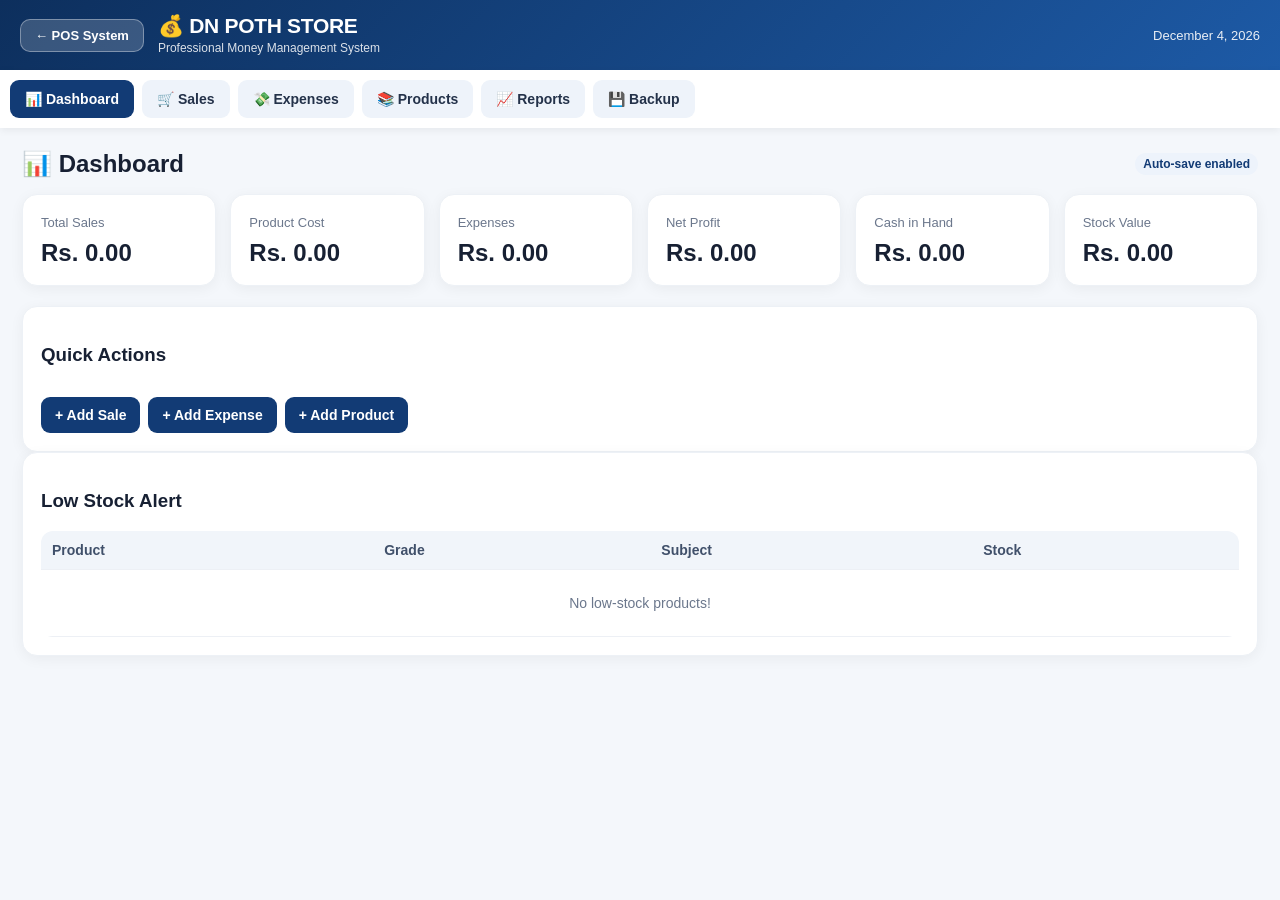
<file: public/money-manager.html>
<!DOCTYPE html>
<html lang="en">
<head>
<meta charset="UTF-8">
<meta name="viewport" content="width=device-width,initial-scale=1">
<title>DN POTH STORE — Money Manager</title>
<style>
:root{--primary:#123b75;--primary2:#1d5aa6;--bg:#f4f7fb;--card:#fff;--text:#172033;--muted:#6b778c;--border:#e0e6ef;--danger:#c0392b;--success:#138a4b;--warning:#a66a00}
*{box-sizing:border-box}body{margin:0;font-family:Inter,Arial,sans-serif;background:var(--bg);color:var(--text)}
.topbar{background:linear-gradient(135deg,#0d2f5d,#1d5aa6);color:#fff;padding:14px 20px;display:flex;justify-content:space-between;align-items:center;gap:12px;flex-wrap:wrap;box-shadow:0 3px 15px #0002}
.topbar-left{display:flex;align-items:center;gap:14px}
.back-btn{display:inline-flex;align-items:center;gap:7px;background:rgba(255,255,255,0.18);border:1.5px solid rgba(255,255,255,0.35);color:#fff;padding:8px 14px;border-radius:10px;text-decoration:none;font-size:13px;font-weight:700;transition:background .2s}
.back-btn:hover{background:rgba(255,255,255,0.30)}
.topbar h1{margin:0;font-size:21px;font-weight:800;letter-spacing:-.3px}
.topbar small{opacity:.85;font-size:12px}.date{font-size:13px;opacity:.9}
nav{background:#fff;padding:10px;display:flex;gap:8px;overflow:auto;box-shadow:0 2px 8px #0001;position:sticky;top:0;z-index:5}
nav button{border:0;background:#eef3fa;color:#24324a;padding:11px 15px;border-radius:9px;cursor:pointer;white-space:nowrap;font-weight:600;font-size:14px}
nav button:hover{background:#dde8f7}nav button.active{background:var(--primary);color:#fff}
main{max-width:1280px;margin:auto;padding:22px}.page{display:none}.page.active{display:block}
.pagehead{display:flex;justify-content:space-between;align-items:center;gap:12px;flex-wrap:wrap;margin-bottom:16px}.pagehead h2{margin:0}
.cards{display:grid;grid-template-columns:repeat(auto-fit,minmax(175px,1fr));gap:14px;margin-bottom:20px}
.card,.panel,form{background:var(--card);padding:18px;border-radius:15px;box-shadow:0 3px 14px #0000000d;border:1px solid #edf1f6}
.card span{font-size:13px;color:var(--muted)}.card strong{display:block;font-size:24px;margin-top:8px}
.grid{display:grid;grid-template-columns:repeat(auto-fit,minmax(190px,1fr));gap:13px}
label{font-size:13px;font-weight:700;color:#33415a}
input,select{width:100%;padding:11px;margin-top:6px;border:1px solid #d6deea;border-radius:9px;background:#fff;color:var(--text);outline:none;font-size:14px}
input:focus,select:focus{border-color:#5c8fca;box-shadow:0 0 0 3px #1d5aa615}
.btn{border:0;padding:10px 14px;border-radius:9px;cursor:pointer;background:var(--primary);color:#fff;margin-top:13px;font-weight:700;font-size:14px}
.btn:hover{filter:brightness(1.08)}.btn.red{background:var(--danger)}.btn.gray{background:#687386}.btn.green{background:var(--success)}.btn.light{background:#edf3fb;color:var(--primary)}
.actions{display:flex;gap:8px;flex-wrap:wrap}.note{font-size:13px;color:var(--muted)}
.tablewrap{overflow:auto;border-radius:12px}.tablewrap table{min-width:700px}
table{width:100%;border-collapse:collapse;background:#fff}
th,td{padding:11px;border-bottom:1px solid #edf0f5;text-align:left;font-size:14px}
th{background:#f1f5fa;color:#40506a;white-space:nowrap}
.profit{color:var(--success);font-weight:700}.loss{color:var(--danger);font-weight:700}.stocklow{color:var(--warning);font-weight:700}
.toolbar{display:flex;gap:10px;flex-wrap:wrap;align-items:center;margin-bottom:12px}
.toolbar input{max-width:330px;margin:0}.toolbar select{max-width:180px;margin:0}
.empty{text-align:center;color:var(--muted);padding:25px}
.badge{display:inline-block;padding:4px 8px;border-radius:20px;background:#edf3fb;color:var(--primary);font-size:12px;font-weight:700}
.toast{position:fixed;right:18px;bottom:18px;background:#172033;color:#fff;padding:12px 16px;border-radius:10px;display:none;z-index:30;box-shadow:0 8px 25px #0003}
@media(max-width:600px){
  main{padding:12px}.card strong{font-size:20px}.topbar{padding:12px 14px}.topbar h1{font-size:17px}
  .pagehead h2{font-size:18px}.cards{grid-template-columns:repeat(2,1fr);gap:10px}.card{padding:14px 12px}
  .grid{grid-template-columns:1fr}nav{padding:8px;gap:6px}nav button{padding:9px 11px;font-size:13px}
  .tablewrap table{min-width:520px}th,td{padding:9px;font-size:13px}
}
</style>
</head>
<body>
<div class="topbar">
  <div class="topbar-left">
    <a href="/" class="back-btn">&#8592; POS System</a>
    <div><h1>&#128176; DN POTH STORE</h1><small>Professional Money Management System</small></div>
  </div>
  <div class="date" id="today"></div>
</div>
<nav id="nav">
  <button class="active" onclick="showPage('dashboard',this)">&#128202; Dashboard</button>
  <button onclick="showPage('sales',this)">&#128722; Sales</button>
  <button onclick="showPage('expenses',this)">&#128184; Expenses</button>
  <button onclick="showPage('products',this)">&#128218; Products</button>
  <button onclick="showPage('reports',this)">&#128200; Reports</button>
  <button onclick="showPage('backup',this)">&#128190; Backup</button>
</nav>
<main>
<section id="dashboard" class="page active">
  <div class="pagehead"><h2>&#128202; Dashboard</h2><span class="badge">Auto-save enabled</span></div>
  <div class="cards">
    <div class="card"><span>Total Sales</span><strong id="dSales">Rs. 0.00</strong></div>
    <div class="card"><span>Product Cost</span><strong id="dCost">Rs. 0.00</strong></div>
    <div class="card"><span>Expenses</span><strong id="dExp">Rs. 0.00</strong></div>
    <div class="card"><span>Net Profit</span><strong id="dProfit">Rs. 0.00</strong></div>
    <div class="card"><span>Cash in Hand</span><strong id="dCash">Rs. 0.00</strong></div>
    <div class="card"><span>Stock Value</span><strong id="dStock">Rs. 0.00</strong></div>
  </div>
  <div class="panel"><h3>Quick Actions</h3><div class="actions">
    <button class="btn" onclick="go('sales')">+ Add Sale</button>
    <button class="btn" onclick="go('expenses')">+ Add Expense</button>
    <button class="btn" onclick="go('products')">+ Add Product</button>
  </div></div>
  <div class="panel"><h3>Low Stock Alert</h3>
    <div class="tablewrap"><table><thead><tr><th>Product</th><th>Grade</th><th>Subject</th><th>Stock</th></tr></thead><tbody id="lowStockTable"></tbody></table></div>
  </div>
</section>

<section id="sales" class="page">
  <div class="pagehead"><h2>&#128722; Sales</h2><button class="btn" onclick="resetSaleForm()">+ New Sale</button></div>
  <form id="saleForm"><input type="hidden" id="sId"><div class="grid">
    <label>Date<input type="date" id="sDate" required></label>
    <label>Grade<select id="sGrade" onchange="productOptionsByGrade()" required></select></label>
    <div style="display:flex;flex-direction:column;gap:4px;"><label>Products</label><div id="sProduct" style="border:1px solid var(--border);border-radius:6px;max-height:180px;overflow-y:auto;padding:8px;background:#fff;display:flex;flex-direction:column;gap:6px;"></div></div>
    <label>Quantity<input type="number" id="sQty" min="1" value="1" required></label>
    <label>Discount (Rs.)<input type="number" id="sDiscount" min="0" value="0"></label>
    <label>Payment<select id="sPayment"><option>Cash</option><option>Bank</option><option>Online</option><option>COD</option></select></label>
  </div>
  <button class="btn" id="saleSubmit">Save Sale</button>
  <button type="button" class="btn gray" onclick="resetSaleForm()">Reset</button>
  <p class="note">Selling price and buying cost are taken automatically from the selected product. You can tick multiple products to add them at once.</p>
  </form>
  <div class="toolbar">
    <input id="saleSearch" placeholder="Search sales..." oninput="renderSales()">
    <select id="salePayFilter" onchange="renderSales()"><option value="">All payments</option><option>Cash</option><option>Bank</option><option>Online</option><option>COD</option></select>
  </div>
  <div class="tablewrap"><table>
    <thead><tr><th>Date</th><th>Grade</th><th>Product</th><th>Qty</th><th>Total</th><th>Cost</th><th>Profit</th><th>Payment</th><th>Actions</th></tr></thead>
    <tbody id="salesTable"></tbody>
  </table></div>
</section>

<section id="expenses" class="page">
  <div class="pagehead"><h2>&#128184; Expenses</h2></div>
  <form id="expForm"><input type="hidden" id="eId"><div class="grid">
    <label>Date<input type="date" id="eDate" required></label>
    <label>Category<select id="eCat"><option>Delivery</option><option>Printing</option><option>Packaging</option><option>Advertising</option><option>Transport</option><option>Electricity</option><option>Return Free</option><option>Other</option></select></label>
    <label>Description<input id="eDesc" placeholder="Expense details"></label>
    <label>Amount (Rs.)<input type="number" id="eAmount" min="0" step="0.01" required></label>
    <label>Payment<select id="ePayment"><option>Cash</option><option>Bank</option><option>Online</option></select></label>
  </div>
  <button class="btn" id="expSubmit">Save Expense</button>
  <button type="button" class="btn gray" onclick="resetExpForm()">Reset</button>
  </form>
  <div class="toolbar"><input id="expSearch" placeholder="Search expenses..." oninput="renderExpenses()"></div>
  <div class="tablewrap"><table>
    <thead><tr><th>Date</th><th>Category</th><th>Description</th><th>Amount</th><th>Payment</th><th>Actions</th></tr></thead>
    <tbody id="expTable"></tbody>
  </table></div>
</section>

<section id="products" class="page">
  <div class="pagehead">
    <h2>&#128218; Products &amp; Stock</h2>
    <button class="btn green" onclick="syncPosProducts()">&#8635; Sync from POS</button>
  </div>
  <form id="prodForm"><input type="hidden" id="pId"><div class="grid">
    <label>Product Name<input id="pName" required></label>
    <label>Grade<input id="pGrade" placeholder="Grade 11"></label>
    <label>Subject<input id="pSubject" placeholder="Buddhism"></label>
    <label>Buying Price<input type="number" id="pBuy" min="0" step="0.01" required></label>
    <label>Selling Price<input type="number" id="pSell" min="0" step="0.01" required></label>
    <label>Stock Qty<input type="number" id="pStock" min="0" required></label>
  </div>
  <div style="display:flex; gap:8px; margin-top:13px; align-items:center;">
    <button class="btn" id="prodSubmit" style="margin-top:0;">Add Product</button>
    <select id="pResetType" style="margin-top:0; max-width:140px;">
      <option value="all">Reset All</option>
      <option value="quantity">Reset Quantity</option>
      <option value="price">Reset Price</option>
    </select>
    <button type="button" class="btn gray" style="margin-top:0;" onclick="customResetProdForm()">Reset</button>
  </div>
  </form>
  <div class="panel" style="margin-top:18px">
    <div class="pagehead"><h3>&#128203; Grade-wise Details</h3>
      <select id="prodGradeFilter" onchange="renderGradeDetails()" style="max-width:220px;margin:0"><option value="">All Grades</option></select>
    </div>
    <div id="gradeDetails"></div>
  </div>
</section>

<section id="reports" class="page">
  <div class="pagehead"><h2>&#128200; Reports</h2></div>
  <div class="panel"><div class="grid">
    <label>From<input type="date" id="rFrom"></label>
    <label>To<input type="date" id="rTo"></label>
  </div><button class="btn" onclick="report()">Generate Report</button></div>
  <div class="cards">
    <div class="card"><span>Sales</span><strong id="rSales">Rs. 0.00</strong></div>
    <div class="card"><span>Product Cost</span><strong id="rCost">Rs. 0.00</strong></div>
    <div class="card"><span>Expenses</span><strong id="rExp">Rs. 0.00</strong></div>
    <div class="card"><span>Net Profit</span><strong id="rProfit">Rs. 0.00</strong></div>
  </div>
</section>

<section id="backup" class="page">
  <div class="pagehead"><h2>&#128190; Backup &amp; Restore</h2></div>
  <div class="panel">
    <p>All data is automatically saved in this browser. Use backup regularly before changing devices or clearing browser data.</p>
    <button class="btn" onclick="downloadBackup()">&#8595; Download Backup</button>
    <div style="margin-top:15px;display:flex;align-items:center;gap:10px;flex-wrap:wrap">
      <input type="file" id="restoreFile" accept=".json" style="width:auto;margin:0">
      <button class="btn gray" style="margin-top:0" onclick="restoreBackup()">Restore Backup</button>
    </div>
    <button class="btn red" onclick="clearAll()">Delete All Data</button>
  </div>
</section>
</main>
<div class="toast" id="toast"></div>
<script>
const key='dn_poth_store_v2';const oldKey='dn_poth_store_v1';
const blank=()=>({products:[],sales:[],expenses:[]});let db=loadDB();
function loadDB(){try{let raw=localStorage.getItem(key);if(!raw)raw=localStorage.getItem(oldKey);const d=raw?JSON.parse(raw):blank();d.products=Array.isArray(d.products)?d.products:[];d.sales=Array.isArray(d.sales)?d.sales:[];d.expenses=Array.isArray(d.expenses)?d.expenses:[];const norm=g=>{if(!g)return'';g=g.trim().replace(/\s+/g,' ');if(/^grade\s+\d+$/i.test(g))g='Grade '+g.match(/\d+/)[0];return g};d.products.forEach(p=>{if(!p.id)p.id=uid();p.buy=+p.buy||0;p.sell=+p.sell||0;p.stock=+p.stock||0;p.grade=norm(p.grade)});d.sales.forEach(s=>{if(!s.id)s.id=uid();s.qty=+s.qty||0;s.total=+s.total||0;s.cost=+s.cost||0;s.discount=Number.isFinite(+s.discount)?Math.max(0,+s.discount):0;s.profit=Number.isFinite(+s.profit)?+s.profit:s.total-s.cost;if(!s.grade){const p=d.products.find(p=>p.id===s.productId);s.grade=p?.grade||'';}s.grade=norm(s.grade)});d.expenses.forEach(e=>{if(!e.id)e.id=uid();e.amount=+e.amount||0});localStorage.setItem(key,JSON.stringify(d));return d;}catch(e){alert('Saved data could not be read.');return blank()}}
function uid(){return Date.now().toString(36)+Math.random().toString(36).slice(2,8)}
const money=n=>'Rs. '+Number(n||0).toLocaleString('en-LK',{minimumFractionDigits:2,maximumFractionDigits:2});
const today=new Date().toISOString().slice(0,10);
document.getElementById('today').textContent=new Date().toLocaleDateString('en-LK',{year:'numeric',month:'long',day:'numeric'});
['sDate','eDate','rFrom','rTo'].forEach(id=>document.getElementById(id).value=today);
function save(){try{localStorage.setItem(key,JSON.stringify(db));render();toast('Saved successfully!')}catch(e){alert('Could not save. Download a backup.')}}
function showPage(id,btn){document.querySelectorAll('.page').forEach(x=>x.classList.remove('active'));document.getElementById(id).classList.add('active');document.querySelectorAll('nav button').forEach(x=>x.classList.remove('active'));if(btn)btn.classList.add('active');}
function go(id){const b=[...document.querySelectorAll('nav button')].find(x=>x.getAttribute('onclick')?.includes("'"+id+"'"));showPage(id,b)}
function esc(s){return String(s??'').replace(/[&<>"']/g,m=>({'&':'&amp;','<':'&lt;','>':'&gt;','"':'&quot;',"'":'&#39;'}[m]))}
function toast(msg){const t=document.getElementById('toast');t.textContent=msg;t.style.display='block';clearTimeout(window._toast);window._toast=setTimeout(()=>t.style.display='none',1800)}
function render(){renderProducts();renderSales();renderExpenses();renderDashboard();report()}
function renderDashboard(){const sales=db.sales.reduce((a,x)=>a+x.total,0),cost=db.sales.reduce((a,x)=>a+x.cost,0),exp=db.expenses.reduce((a,x)=>a+x.amount,0);dSales.textContent=money(sales);dCost.textContent=money(cost);dExp.textContent=money(exp);dProfit.textContent=money(sales-cost-exp);const cashSales=db.sales.filter(x=>x.payment==='Cash').reduce((a,x)=>a+x.total,0);const cashExp=db.expenses.filter(x=>x.payment==='Cash').reduce((a,x)=>a+x.amount,0);dCash.textContent=money(cashSales-cashExp);dStock.textContent=money(db.products.reduce((a,p)=>a+p.buy*p.stock,0));const low=db.products.filter(p=>p.stock<=5);lowStockTable.innerHTML=low.length?low.map(p=>`<tr><td>${esc(p.name)}</td><td>${esc(p.grade)}</td><td>${esc(p.subject)}</td><td class="${p.stock===0?'loss':'stocklow'}">${p.stock}</td></tr>`).join(''):'<tr><td colspan="4" class="empty">No low-stock products!</td></tr>';}
function gradeList(){return[...new Set(db.products.map(p=>(p.grade||'Unspecified').trim()).filter(Boolean))].sort((a,b)=>a.localeCompare(b,undefined,{numeric:true,sensitivity:'base'}));}
function productOptions(selected='',grade=''){const selArr=Array.isArray(selected)?selected:(selected?[selected]:[]);let o='';const filtered=db.products.filter(p=>!grade||((p.grade||'Unspecified').trim()===grade));if(!filtered.length){sProduct.innerHTML='<div class="empty" style="padding:10px;text-align:center;color:#6b778c;">No products available</div>';return;}filtered.forEach(p=>{const checked=selArr.includes(p.id)?'checked':'';o+=`<label style="display:flex;align-items:center;gap:8px;font-weight:normal;cursor:pointer;margin:0;"><input type="checkbox" value="${p.id}" ${checked}><span>${esc(p.name)} -- ${esc(p.subject||'')} -- Rs.${p.sell.toFixed(2)} (Stock ${p.stock})</span></label>`;});sProduct.innerHTML=o;}
function renderSaleGrades(selected=''){const grades=gradeList();let o='<option value="">Select Grade</option>';grades.forEach(g=>o+=`<option value="${esc(g)}" ${g===selected?'selected':''}>${esc(g)}</option>`);sGrade.innerHTML=o;}
function productOptionsByGrade(selected=''){productOptions(selected,sGrade.value);}
function renderProducts(){const cg=sGrade?.value||'';renderSaleGrades(cg);const sel=sProduct.querySelectorAll?Array.from(sProduct.querySelectorAll('input:checked')).map(i=>i.value):[];productOptions(sel,cg);renderGradeFilter();renderGradeDetails();}
function renderGradeFilter(){if(!prodGradeFilter)return;const cur=prodGradeFilter.value;const grades=gradeList();prodGradeFilter.innerHTML='<option value="">All Grades</option>'+grades.map(g=>`<option value="${esc(g)}">${esc(g)}</option>`).join('');if(grades.includes(cur))prodGradeFilter.value=cur;}
function renderGradeDetails(){if(!gradeDetails)return;const filter=prodGradeFilter?.value||'';const grades=filter?[filter]:gradeList();if(!grades.length){gradeDetails.innerHTML='<div class="empty">No products yet.</div>';return;}gradeDetails.innerHTML=grades.map(g=>{const items=db.products.filter(p=>(p.grade||'Unspecified').trim()===g);const stock=items.reduce((a,p)=>a+p.stock,0),value=items.reduce((a,p)=>a+p.buy*p.stock,0);const gk='grade-'+String(g).replace(/[^a-zA-Z0-9_-]/g,'_');return `<div class="panel" style="margin-bottom:12px;padding:0;overflow:hidden"><button type="button" onclick="toggleGrade('${gk}')" style="width:100%;border:0;background:#fff;padding:16px 18px;cursor:pointer;text-align:left"><div class="pagehead" style="margin:0"><h4 style="margin:0">&#9658; Grade: ${esc(g)}</h4><span class="badge">${items.length} Product${items.length===1?'':'s'} | Stock ${stock} | ${money(value)}</span></div></button><div id="${gk}" style="display:none;padding:0 18px 18px"><div class="tablewrap"><table><thead><tr><th>Product</th><th>Subject</th><th>Buy</th><th>Sell</th><th>Stock</th><th>Stock Value</th><th>Actions</th></tr></thead><tbody>${items.map(p=>`<tr><td>${esc(p.name)}</td><td>${esc(p.subject)}</td><td>${money(p.buy)}</td><td>${money(p.sell)}</td><td class="${p.stock<=5?'stocklow':''}">${p.stock}</td><td>${money(p.buy*p.stock)}</td><td><button class="btn light" onclick="editProduct('${p.id}')">Edit</button></td></tr>`).join('')}</tbody></table></div></div></div>`;}).join('');}
function toggleGrade(id){const el=document.getElementById(id);if(!el)return;const btn=el.previousElementSibling;const title=btn?.querySelector('h4');const open=el.style.display==='none';el.style.display=open?'block':'none';if(title)title.textContent=(open?'&#9660; ':'&#9658; ')+title.textContent.replace(/^[\u25b6\u25bc] /,'');}

async function syncPosProducts() {
  const token = localStorage.getItem('pos_token');
  if (!token) return alert('POS token not found. Please login to POS System first.');
  try {
    const res = await fetch('/api/products', { headers: { 'Authorization': `Bearer ${token}` } });
    if (!res.ok) throw new Error('Failed to fetch from POS API');
    const posProducts = await res.json();
    let added = 0, updated = 0;
    
    posProducts.forEach(pp => {
      const existing = db.products.find(p => p.name.toLowerCase() === pp.name.toLowerCase());
      const buyPrice = Number(pp.price) / 2;
      const sellPrice = Number(pp.price);
      
      if (existing) {
        existing.stock = Number(pp.quantity);
        existing.buy = buyPrice;
        existing.sell = sellPrice;
        updated++;
      } else {
        db.products.push({
          id: uid(),
          name: pp.name,
          grade: pp.category || 'General',
          subject: '',
          buy: buyPrice,
          sell: sellPrice,
          stock: Number(pp.quantity)
        });
        added++;
      }
    });
    
    localStorage.setItem(key, JSON.stringify(db));
    render();
    toast(`POS Sync: ${added} added, ${updated} updated!`);
  } catch (err) {
    alert('Error syncing from POS: ' + err.message);
  }
}

function resetProdForm(){prodForm.reset();pId.value='';prodSubmit.textContent='Add Product'}
function customResetProdForm(){const t=document.getElementById('pResetType').value;if(t==='all')resetProdForm();else if(t==='quantity')pStock.value='';else if(t==='price'){pBuy.value='';pSell.value='';}}
function editProduct(id){const p=db.products.find(x=>x.id===id);if(!p)return;pId.value=p.id;pName.value=p.name;pGrade.value=p.grade;pSubject.value=p.subject;pBuy.value=p.buy;pSell.value=p.sell;pStock.value=p.stock;prodSubmit.textContent='Update Product';showPage('products',[...document.querySelectorAll('nav button')][3]);window.scrollTo({top:0,behavior:'smooth'})}
prodForm.onsubmit=e=>{e.preventDefault();const data={name:pName.value.trim(),grade:pGrade.value.trim(),subject:pSubject.value.trim(),buy:+pBuy.value,sell:+pSell.value,stock:+pStock.value};if(!data.name)return alert('Enter a product name.');if(data.sell<0||data.buy<0||data.stock<0)return alert('Invalid values.');if(pId.value){const p=db.products.find(x=>x.id===pId.value);if(p)Object.assign(p,data);toast('Product updated!')}else{db.products.push({...data,id:uid()});toast('Product added!')}localStorage.setItem(key,JSON.stringify(db));render();resetProdForm()};
function deleteProduct(id){const p=db.products.find(x=>x.id===id);if(!p)return;if(db.sales.some(s=>s.productId===id))return alert('This product has sales. Edit instead.');if(confirm('Delete '+p.name+'?')){db.products=db.products.filter(x=>x.id!==id);save()}}
function renderSales(){const q=(saleSearch?.value||'').toLowerCase(),pay=salePayFilter?.value||'';const arr=db.sales.filter(s=>(!pay||s.payment===pay)&&[s.date,s.grade||'',s.product,s.payment].join(' ').toLowerCase().includes(q));const groups={};arr.forEach(s=>(groups[s.date]??=[]).push(s));const dates=Object.keys(groups).sort().reverse();salesTable.innerHTML=dates.length?dates.map((date,i)=>{const items=groups[date];const qty=items.reduce((a,x)=>a+x.qty,0),total=items.reduce((a,x)=>a+x.total,0),cost=items.reduce((a,x)=>a+x.cost,0),profit=items.reduce((a,x)=>a+x.profit,0);return `<tr onclick="toggleDateGroup('sales-${date}')" style="cursor:pointer;font-weight:700;background:#eef3fa"><td colspan="9">&#128197; ${date} <span class="badge">Qty: ${qty} | Total: ${money(total)} | Profit: <span class="${profit>=0?'profit':'loss'}">${money(profit)}</span></span></td></tr><tr id="sales-${date}" style="display:none"><td colspan="9"><div class="tablewrap"><table><thead><tr><th>Date</th><th>Grade</th><th>Product</th><th>Qty</th><th>Total</th><th>Cost</th><th>Profit</th><th>Payment</th><th>Actions</th></tr></thead><tbody>${items.map(s=>`<tr><td>${s.date}</td><td>${esc(s.grade||'')}</td><td>${esc(s.product)}</td><td>${s.qty}</td><td>${money(s.total)}</td><td>${money(s.cost)}</td><td class="${s.profit>=0?'profit':'loss'}">${money(s.profit)}</td><td>${esc(s.payment)}</td><td><button class="btn light" onclick="event.stopPropagation();editSale('${s.id}')">Edit</button> <button class="btn red" onclick="event.stopPropagation();deleteSale('${s.id}')">Del</button></td></tr>`).join('')}</tbody></table></div></td></tr>`;}).join(''):'<tr><td colspan="9" class="empty">No sales found.</td></tr>';}
function toggleDateGroup(id){const r=document.getElementById(id);if(r)r.style.display=r.style.display==='none'?'table-row':'none'}
function resetSaleForm(){saleForm.reset();sId.value='';sDate.value=today;sQty.value=1;sDiscount.value=0;sPayment.value='Cash';saleSubmit.textContent='Save Sale';renderSaleGrades();productOptions()}
function editSale(id){const s=db.sales.find(x=>x.id===id);if(!s)return;sId.value=s.id;sDate.value=s.date;sQty.value=s.qty;sDiscount.value=Number.isFinite(+s.discount)?Math.max(0,+s.discount):0;sPayment.value=s.payment;const ep=db.products.find(p=>p.id===s.productId);renderSaleGrades(ep?.grade||'');productOptions(s.productId,ep?.grade||'');saleSubmit.textContent='Update Sale';showPage('sales',[...document.querySelectorAll('nav button')][1]);window.scrollTo({top:0,behavior:'smooth'})}
saleForm.onsubmit=e=>{e.preventDefault();const q=+sQty.value,discount=+sDiscount.value||0;const selectedIds=Array.from(sProduct.querySelectorAll('input:checked')).map(o=>o.value).filter(Boolean);if(!selectedIds.length)return alert('Select a product.');if(q<1)return alert('Quantity must be at least 1.');if(sId.value){if(selectedIds.length>1)return alert('Can only update one product at a time.');const p=db.products.find(x=>x.id===selectedIds[0]);if(!p)return alert('Product not found.');const old=db.sales.find(x=>x.id===sId.value);if(!old)return;const oldP=db.products.find(x=>x.id===old.productId);if(oldP)oldP.stock+=old.qty;if(q>p.stock){if(oldP)oldP.stock-=old.qty;return alert('Insufficient stock.')}const total=p.sell*q-discount;if(total<0){if(oldP)oldP.stock-=old.qty;return alert('Discount too high.')}p.stock-=q;Object.assign(old,{date:sDate.value,productId:p.id,product:p.name,grade:(p.grade||'').trim(),qty:q,discount,total,cost:p.buy*q,profit:total-p.buy*q,payment:sPayment.value});toast('Sale updated!');}else{const discountPerItem=discount/selectedIds.length;let allGood=true,errorMsg='';for(const id of selectedIds){const p=db.products.find(x=>x.id===id);if(!p)continue;if(q>p.stock){allGood=false;errorMsg='Insufficient stock for '+p.name;break;}const total=p.sell*q-discountPerItem;if(total<0){allGood=false;errorMsg='Discount too high for '+p.name;break;}}if(!allGood)return alert(errorMsg);for(const id of selectedIds){const p=db.products.find(x=>x.id===id);if(!p)continue;p.stock-=q;const total=p.sell*q-discountPerItem;db.sales.push({id:uid(),date:sDate.value,productId:p.id,product:p.name,grade:(p.grade||'').trim(),qty:q,discount:discountPerItem,total,cost:p.buy*q,profit:total-p.buy*q,payment:sPayment.value});}toast(selectedIds.length>1?'Sales saved!':'Sale saved!');}localStorage.setItem(key,JSON.stringify(db));render();resetSaleForm();};
function deleteSale(id){const s=db.sales.find(x=>x.id===id);if(!s)return;if(confirm('Delete this sale? Stock will be returned.')){const p=db.products.find(x=>x.id===s.productId);if(p)p.stock+=s.qty;db.sales=db.sales.filter(x=>x.id!==id);save()}}
function renderExpenses(){const q=(expSearch?.value||'').toLowerCase();const arr=db.expenses.filter(e=>[e.date,e.cat,e.desc,e.payment].join(' ').toLowerCase().includes(q));const groups={};arr.forEach(e=>(groups[e.date]??=[]).push(e));const dates=Object.keys(groups).sort().reverse();expTable.innerHTML=dates.length?dates.map(date=>{const items=groups[date],amount=items.reduce((a,x)=>a+x.amount,0);return `<tr onclick="toggleDateGroup('exp-${date}')" style="cursor:pointer;font-weight:700;background:#eef3fa"><td colspan="6">&#128197; ${date} <span class="badge">Total: ${money(amount)}</span></td></tr><tr id="exp-${date}" style="display:none"><td colspan="6"><div class="tablewrap"><table><thead><tr><th>Date</th><th>Category</th><th>Description</th><th>Amount</th><th>Payment</th><th>Actions</th></tr></thead><tbody>${items.map(e=>`<tr><td>${e.date}</td><td>${esc(e.cat)}</td><td>${esc(e.desc)}</td><td>${money(e.amount)}</td><td>${esc(e.payment)}</td><td><button class="btn light" onclick="event.stopPropagation();editExpense('${e.id}')">Edit</button> <button class="btn red" onclick="event.stopPropagation();deleteExpense('${e.id}')">Del</button></td></tr>`).join('')}</tbody></table></div></td></tr>`;}).join(''):'<tr><td colspan="6" class="empty">No expenses found.</td></tr>';}
function resetExpForm(){expForm.reset();eId.value='';eDate.value=today;ePayment.value='Cash';expSubmit.textContent='Save Expense'}
function editExpense(id){const e=db.expenses.find(x=>x.id===id);if(!e)return;eId.value=e.id;eDate.value=e.date;eCat.value=e.cat;eDesc.value=e.desc;eAmount.value=e.amount;ePayment.value=e.payment;expSubmit.textContent='Update Expense';showPage('expenses',[...document.querySelectorAll('nav button')][2]);window.scrollTo({top:0,behavior:'smooth'})}
expForm.onsubmit=e=>{e.preventDefault();const data={date:eDate.value,cat:eCat.value,desc:eDesc.value.trim(),amount:+eAmount.value,payment:ePayment.value};if(data.amount<0)return alert('Invalid amount.');if(eId.value){const old=db.expenses.find(x=>x.id===eId.value);if(old)Object.assign(old,data);toast('Expense updated!')}else{db.expenses.push({...data,id:uid()});toast('Expense saved!')}localStorage.setItem(key,JSON.stringify(db));render();resetExpForm()};
function deleteExpense(id){if(confirm('Delete this expense?')){db.expenses=db.expenses.filter(x=>x.id!==id);save()}}
function report(){let f=rFrom.value,t=rTo.value;if(f&&t&&f>t){rSales.textContent=rCost.textContent=rExp.textContent=rProfit.textContent='Rs. 0.00';return;}const ss=db.sales.filter(x=>(!f||x.date>=f)&&(!t||x.date<=t)),ee=db.expenses.filter(x=>(!f||x.date>=f)&&(!t||x.date<=t));const s=ss.reduce((a,x)=>a+x.total,0),c=ss.reduce((a,x)=>a+x.cost,0),e=ee.reduce((a,x)=>a+x.amount,0);rSales.textContent=money(s);rCost.textContent=money(c);rExp.textContent=money(e);rProfit.textContent=money(s-c-e)}
function downloadBackup(){const data={version:2,exportedAt:new Date().toISOString(),...db};const a=document.createElement('a');a.href=URL.createObjectURL(new Blob([JSON.stringify(data,null,2)],{type:'application/json'}));a.download='DN-POTH-STORE-backup-'+today+'.json';a.click();setTimeout(()=>URL.revokeObjectURL(a.href),1000);toast('Backup downloaded!')}
function restoreBackup(){const f=restoreFile.files[0];if(!f)return alert('Select a backup JSON file.');const r=new FileReader();r.onload=()=>{try{const x=JSON.parse(r.result);if(!Array.isArray(x.products)||!Array.isArray(x.sales)||!Array.isArray(x.expenses))throw Error();db=x;db.products.forEach(p=>p.id??=uid());db.sales.forEach(s=>s.id??=uid());db.expenses.forEach(e=>e.id??=uid());localStorage.setItem(key,JSON.stringify(db));render();restoreFile.value='';alert('Backup restored!');}catch(e){alert('Invalid backup file.')}};r.readAsText(f)}
function clearAll(){if(confirm('Delete ALL data? This cannot be undone.')){db=blank();save();resetProdForm();resetSaleForm();resetExpForm();alert('All data deleted.')}}
window.addEventListener('storage',()=>{db=loadDB();render()});
render();resetSaleForm();resetExpForm();resetProdForm();
</script>
</body>
</html>
</file>
